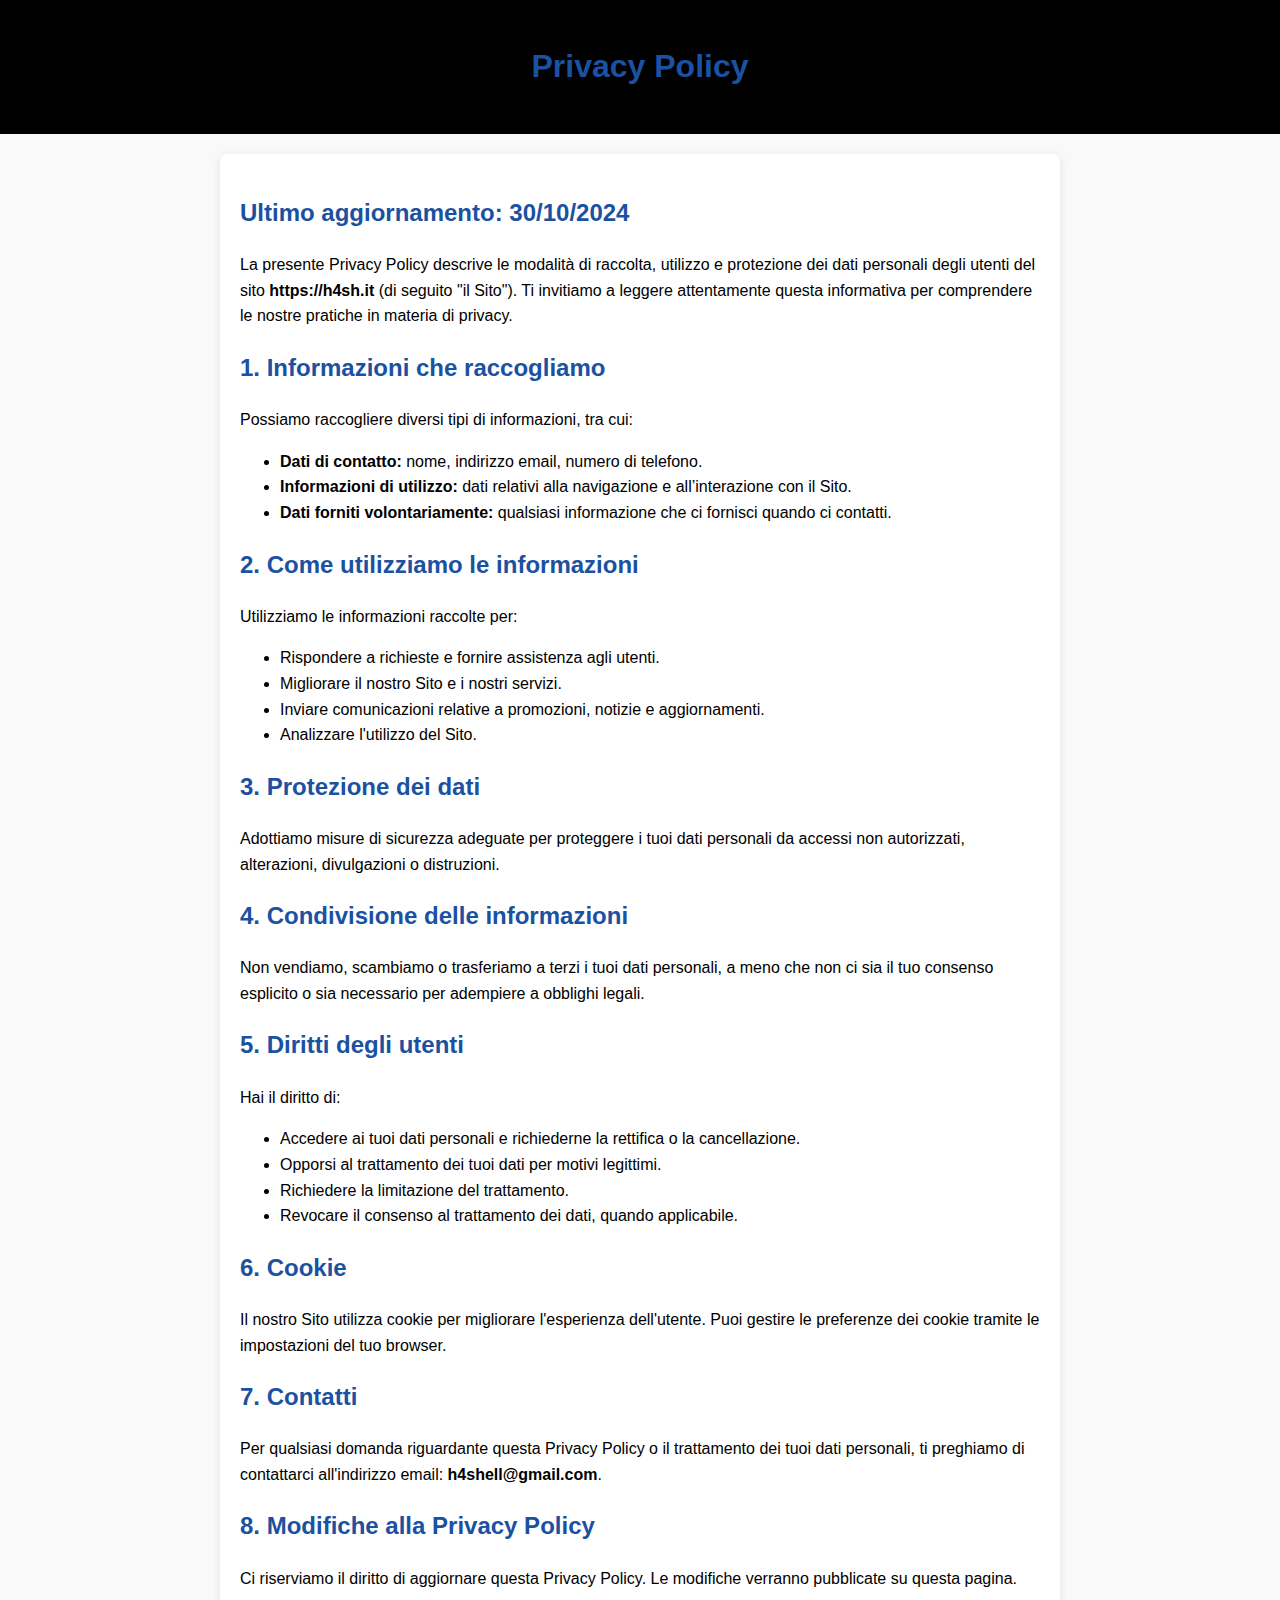
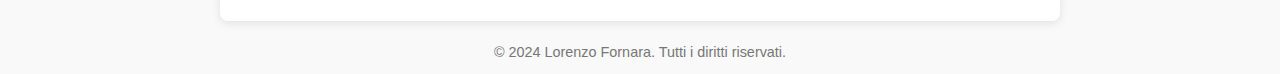
<file: privacy.html>
<!DOCTYPE html>
<html lang="it">

<head>
    <meta charset="UTF-8">
    <meta name="viewport" content="width=device-width, initial-scale=1.0">
    <title>Privacy Policy</title>
    <style>
        body {
            font-family: Arial, sans-serif;
            line-height: 1.6;
            background-color: #f9f9f9;
            margin: 0;
            padding: 0;
        }

        header {
            background-color: black;
            color: white;
            padding: 20px;
            text-align: center;
        }

        .container {
            max-width: 800px;
            margin: 20px auto;
            padding: 20px;
            background: white;
            border-radius: 8px;
            box-shadow: 0 2px 10px rgba(0, 0, 0, 0.1);
        }

        h1,
        h2,
        h3 {
            color: #1b51a1;
        }

        p {
            margin: 10px 0;
        }

        footer {
            text-align: center;
            margin-top: 20px;
            font-size: 0.9em;
            color: #777;
        }

        a {
            color: #000000;
            text-decoration: none;
        }

        a:hover {
            text-decoration: underline;
        }
    </style>
</head>

<body>

    <header>
        <h1>Privacy Policy</h1>
    </header>

    <div class="container">
        <h2>Ultimo aggiornamento: 30/10/2024</h2>

        <p>La presente Privacy Policy descrive le modalità di raccolta, utilizzo e protezione dei dati personali degli
            utenti del sito <strong>https://h4sh.it</strong> (di seguito "il Sito"). Ti invitiamo a leggere
            attentamente questa informativa per comprendere le nostre pratiche in materia di privacy.</p>

        <h2>1. Informazioni che raccogliamo</h2>
        <p>Possiamo raccogliere diversi tipi di informazioni, tra cui:</p>
        <ul>
            <li><strong>Dati di contatto:</strong> nome, indirizzo email, numero di telefono.</li>
            <li><strong>Informazioni di utilizzo:</strong> dati relativi alla navigazione e all’interazione con il Sito.
            </li>
            <li><strong>Dati forniti volontariamente:</strong> qualsiasi informazione che ci fornisci quando ci
                contatti.</li>
        </ul>

        <h2>2. Come utilizziamo le informazioni</h2>
        <p>Utilizziamo le informazioni raccolte per:</p>
        <ul>
            <li>Rispondere a richieste e fornire assistenza agli utenti.</li>
            <li>Migliorare il nostro Sito e i nostri servizi.</li>
            <li>Inviare comunicazioni relative a promozioni, notizie e aggiornamenti.</li>
            <li>Analizzare l'utilizzo del Sito.</li>
        </ul>

        <h2>3. Protezione dei dati</h2>
        <p>Adottiamo misure di sicurezza adeguate per proteggere i tuoi dati personali da accessi non autorizzati,
            alterazioni, divulgazioni o distruzioni.</p>

        <h2>4. Condivisione delle informazioni</h2>
        <p>Non vendiamo, scambiamo o trasferiamo a terzi i tuoi dati personali, a meno che non ci sia il tuo consenso
            esplicito o sia necessario per adempiere a obblighi legali.</p>

        <h2>5. Diritti degli utenti</h2>
        <p>Hai il diritto di:</p>
        <ul>
            <li>Accedere ai tuoi dati personali e richiederne la rettifica o la cancellazione.</li>
            <li>Opporsi al trattamento dei tuoi dati per motivi legittimi.</li>
            <li>Richiedere la limitazione del trattamento.</li>
            <li>Revocare il consenso al trattamento dei dati, quando applicabile.</li>
        </ul>

        <h2>6. Cookie</h2>
        <p>Il nostro Sito utilizza cookie per migliorare l'esperienza dell'utente. Puoi gestire le preferenze dei cookie
            tramite le impostazioni del tuo browser.</p>

        <h2>7. Contatti</h2>
        <p>Per qualsiasi domanda riguardante questa Privacy Policy o il trattamento dei tuoi dati personali, ti
            preghiamo di contattarci all'indirizzo email: <strong>h4shell@gmail.com</strong>.</p>

        <h2>8. Modifiche alla Privacy Policy</h2>
        <p>Ci riserviamo il diritto di aggiornare questa Privacy Policy. Le modifiche verranno pubblicate su questa
            pagina.</p>
    </div>

    <footer>
        <p>&copy; 2024 Lorenzo Fornara. Tutti i diritti riservati.</p>
    </footer>

</body>

</html>
</file>
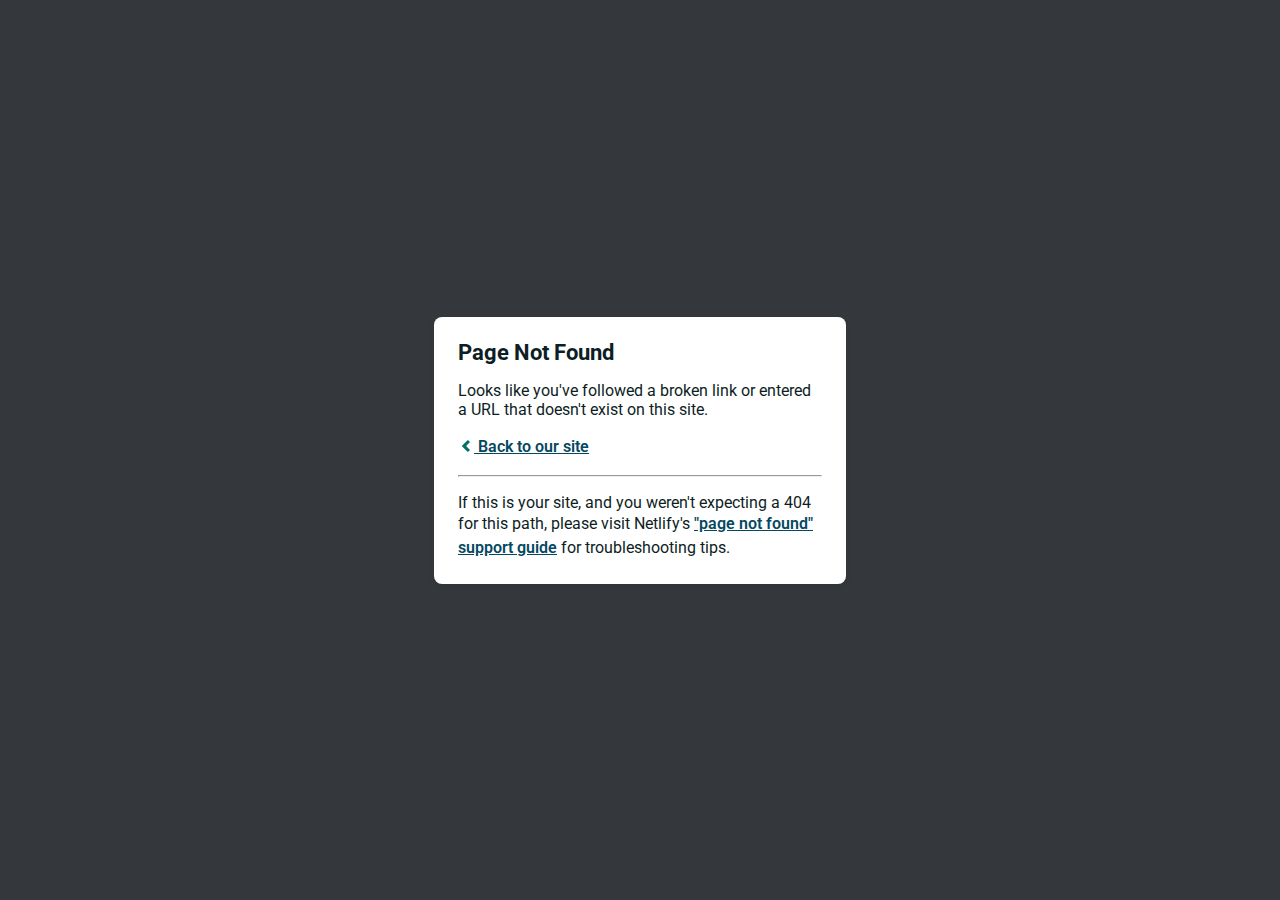
<file: public/css/font/ytp-regular.html>
<!DOCTYPE html>
<html>
  <head>
    <meta charset="utf-8">
    <meta name="viewport" content="width=device-width, initial-scale=1.0, maximum-scale=1.0, user-scalable=no">

    <title>Page Not Found</title>
    <link href='https://fonts.googleapis.com/css?family=Roboto:400,700&subset=latin,latin-ext' rel='stylesheet' type='text/css'>
    <style>
    body {
      font-family: -apple-system, BlinkMacSystemFont, "Segoe UI", Roboto, Helvetica, Arial, sans-serif, "Apple Color Emoji", "Segoe UI Emoji", "Segoe UI Symbol";
      background: rgb(52, 56, 60);
      color: white;
      overflow: hidden;
      margin: 0;
      padding: 0;
    }

    h1 {
      margin: 0;
      font-size: 22px;
      line-height: 24px;
    }

    .main {
      position: relative;
      display: flex;
      flex-direction: column;
      align-items: center;
      justify-content: center;
      height: 100vh;
      width: 100vw;
    }

    .card {
      position: relative;
      display: flex;
      flex-direction: column;
      width: 75%;
      max-width: 364px;
      padding: 24px;
      background: white;
      color: rgb(14, 30, 37);
      border-radius: 8px;
      box-shadow: 0 2px 4px 0 rgba(14, 30, 37, .16);
    }

    a {
      margin: 0;
      font-weight: 600;
      line-height: 24px;
      color: #054861;
    }

    a svg {
      position: relative;
      top: 2px;
    }

    a:hover,
    a:focus {
      text-decoration: none;
    }

    a:hover svg path{
      fill: #007067;
    }

    p:last-of-type {
      margin-bottom: 0;
    }

    </style>
  </head>
  <body>
    <div class="main">
      <div class="card">
        <div class="header">
          <h1>Page Not Found</h1>
        </div>
        <div class="body">
          <p>Looks like you've followed a broken link or entered a URL that doesn't exist on this site.</p>
          <p>
            <a id="back-link" href="/">
              <svg xmlns="http://www.w3.org/2000/svg" width="16" height="16" viewBox="0 0 16 16">
                <path fill="#007067" d="M11.9998836,4.09370803 L8.55809517,7.43294953 C8.23531459,7.74611298 8.23531459,8.25388736 8.55809517,8.56693769 L12,11.9062921 L9.84187871,14 L4.24208544,8.56693751 C3.91930485,8.25388719 3.91930485,7.74611281 4.24208544,7.43294936 L9.84199531,2 L11.9998836,4.09370803 Z"/>
              </svg>
              Back to our site
             </a>
          </p>
          <hr><p>If this is your site, and you weren't expecting a 404 for this path, please visit Netlify's <a href="https://answers.netlify.com/t/support-guide-i-ve-deployed-my-site-but-i-still-see-page-not-found/125?utm_source=404page&utm_campaign=community_tracking">"page not found" support guide</a> for troubleshooting tips.
          </p>
        </div>
      </div>
    </div>
    <script>
      (function() {
        if (document.referrer && document.location.host && document.referrer.match(new RegExp("^https?://" + document.location.host))) {
          document.getElementById("back-link").setAttribute("href", document.referrer);
        }
      })();
    </script>
  </body>
</html>
</file>
